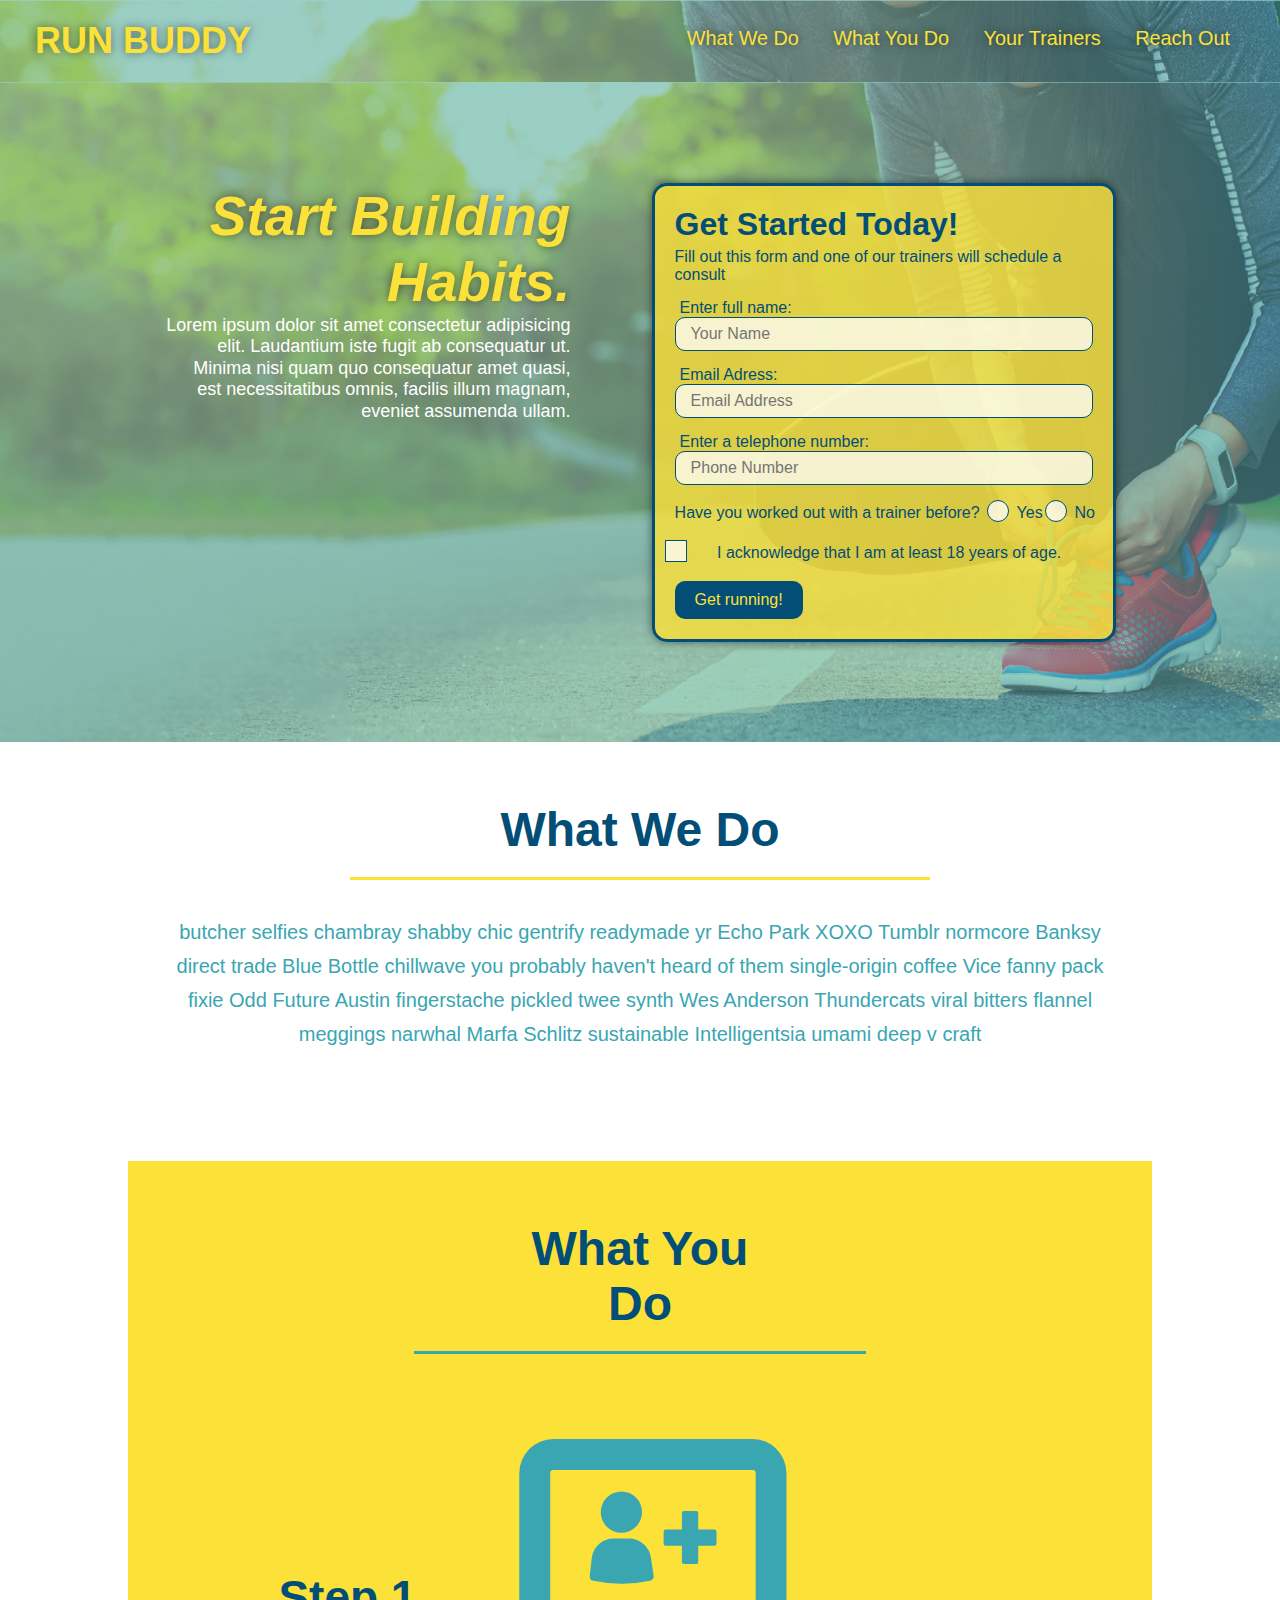
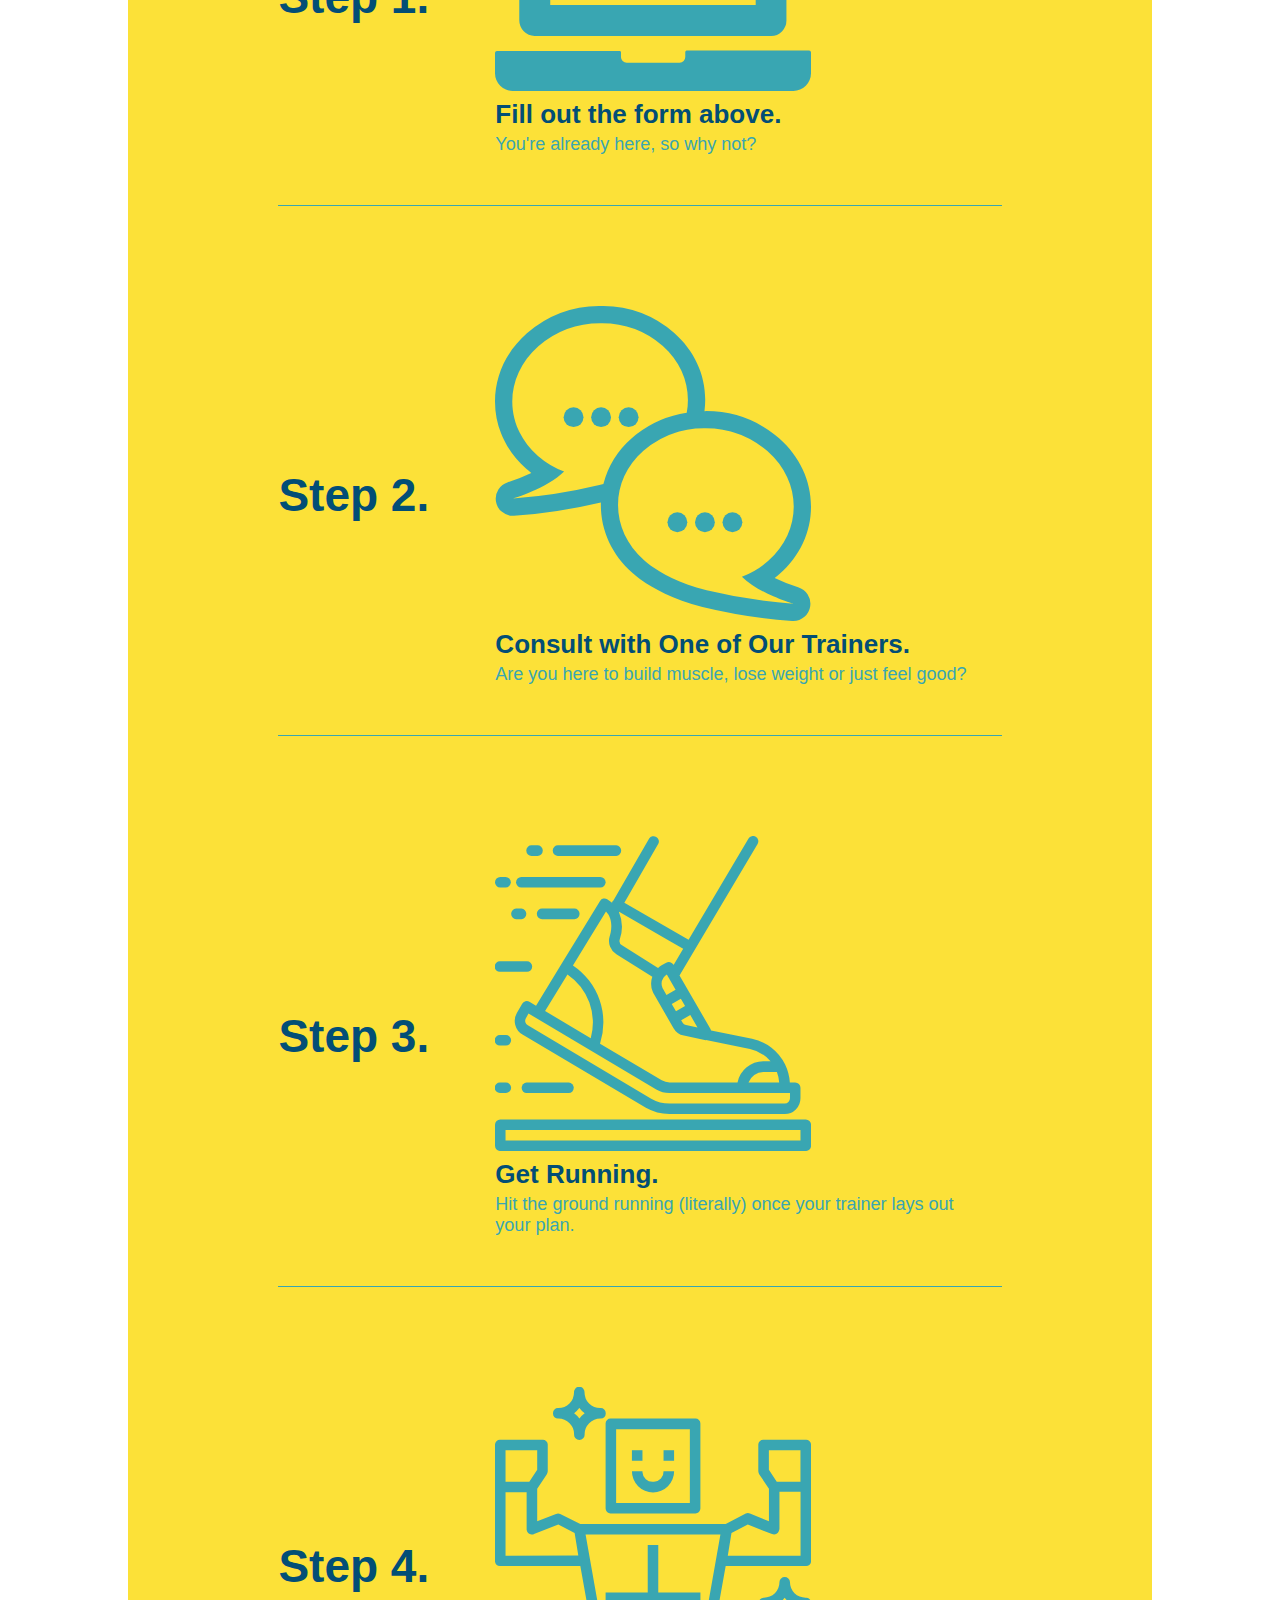
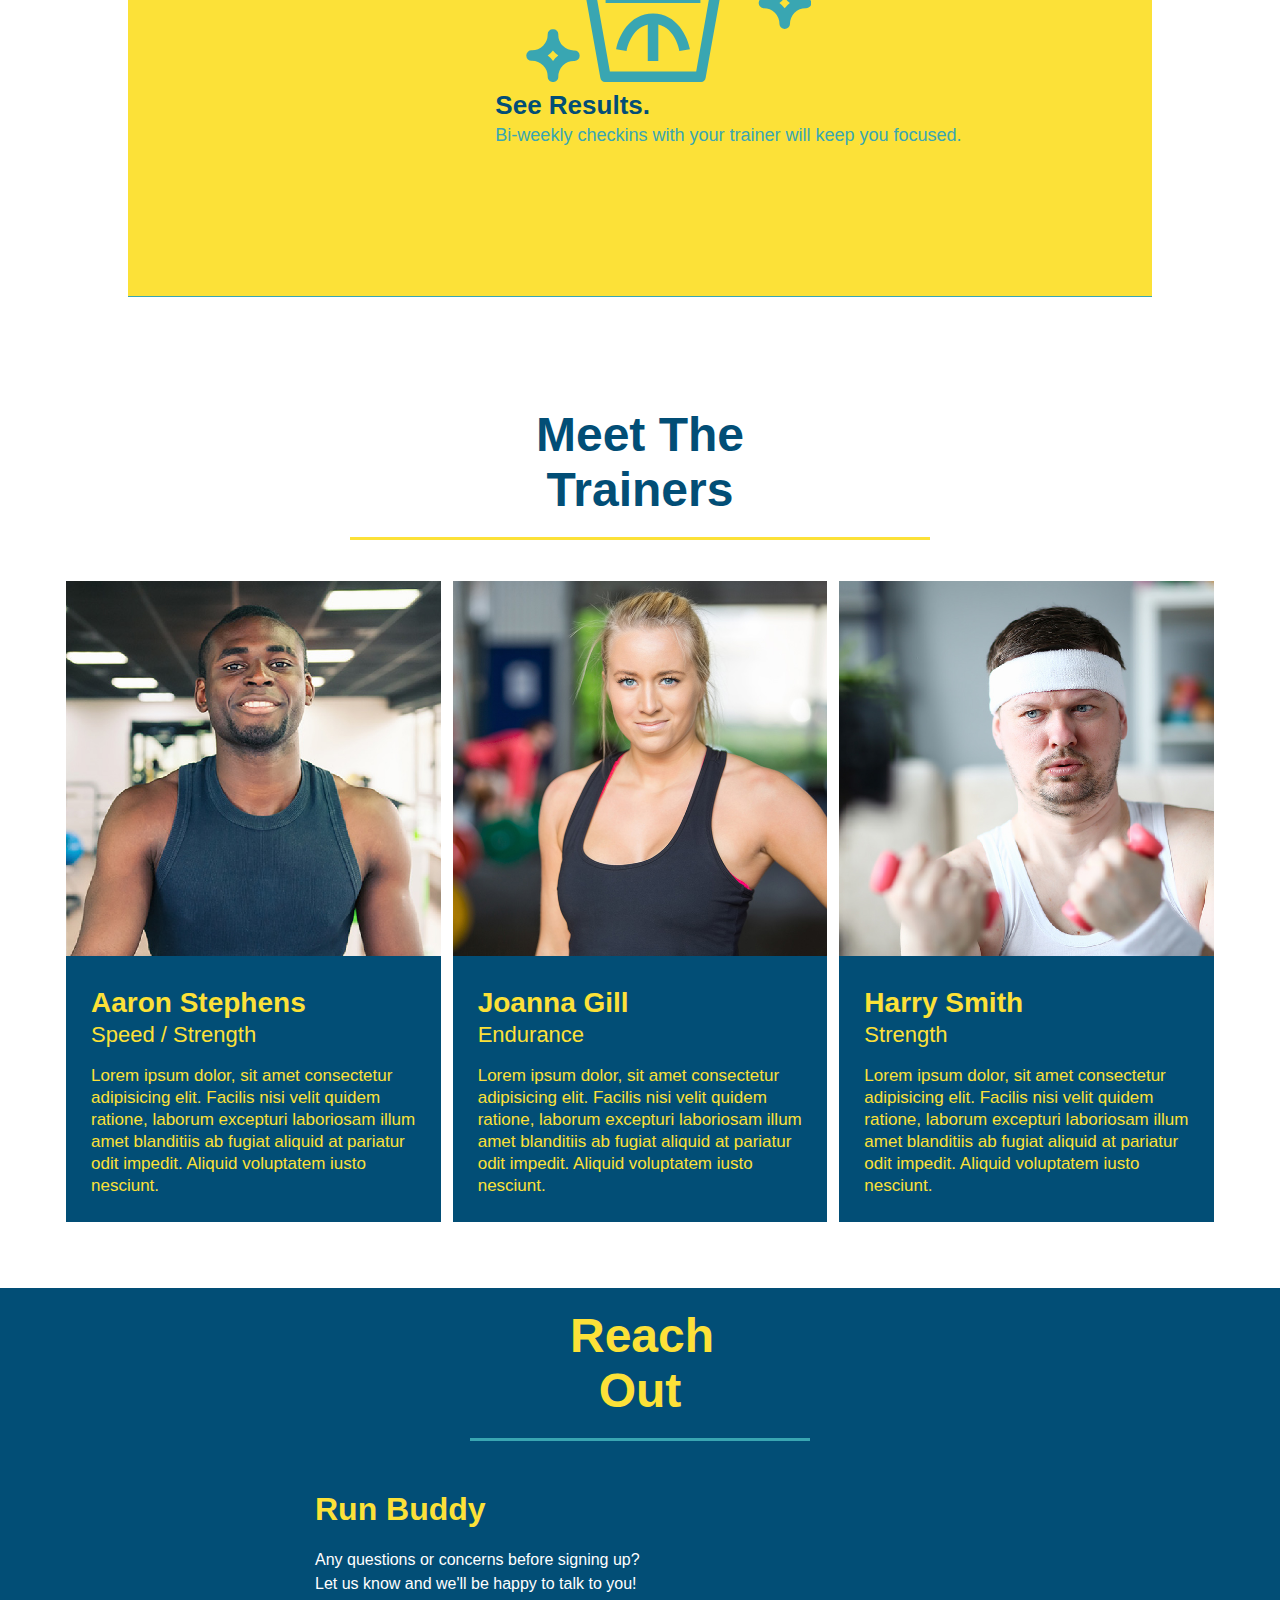
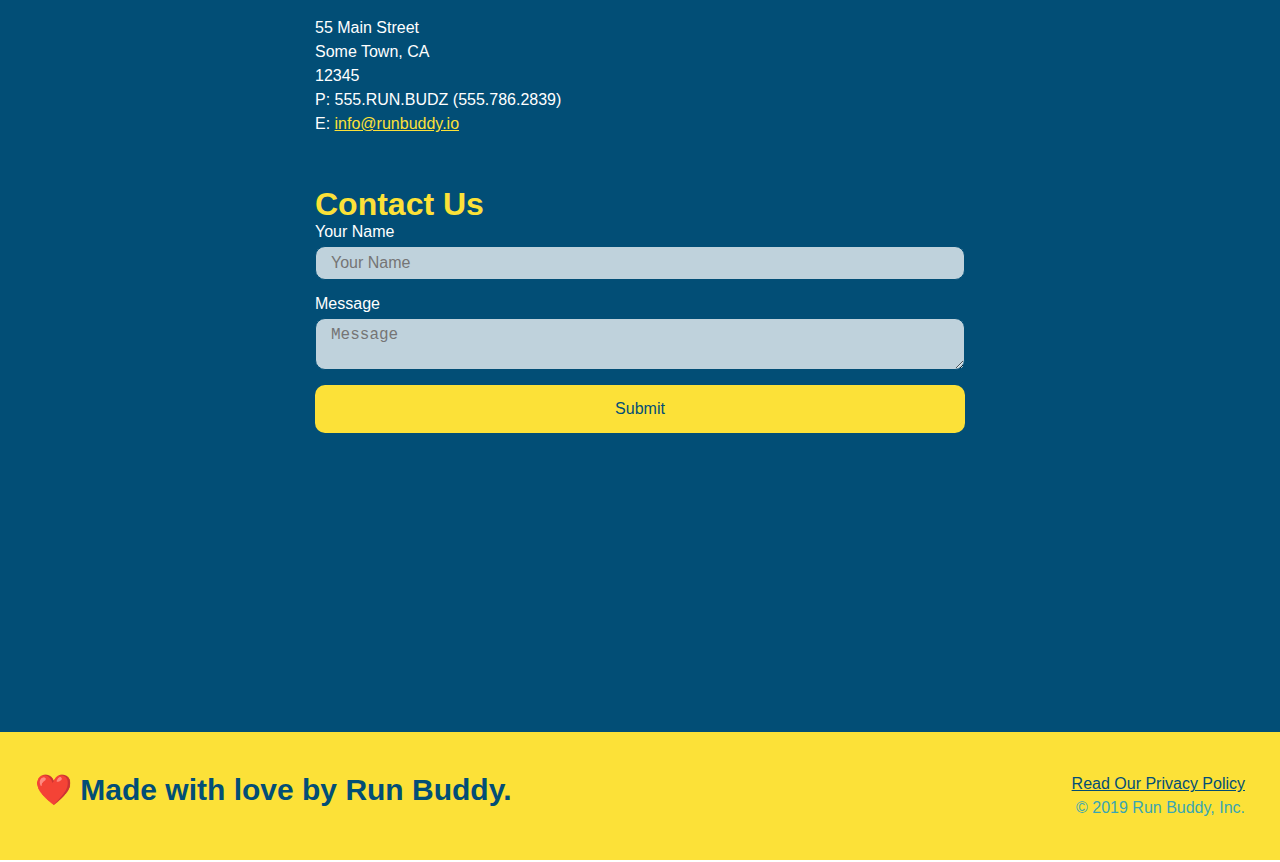
<file: index.html>
<!DOCTYPE html>
<html lang="en">

<head>
    <meta name="viewport" content="width=device-width, initial-scale-1.0">
    <meta charset="UTF-8" />
    <title>Run Buddy</title>
    <link rel="stylesheet" href="assets\styles.css">
</head>
<!-- navigation -->

<body>
    <header>
        <h1>RUN BUDDY</h1>
        <nav>
            <!-- Unordered list element -->
            <ul>
                <!-- List item element-->
                <li>
                    <!-- Anchor Element -->
                    <a href="#what-we-do">What We Do</a>
                </li>
                <li>
                    <a href="#what-you-do">What You Do</a>
                </li>
                <li>
                    <a href="#your-trainers">Your Trainers</a>
                </li>
                <li>
                    <a href="#reach-out">Reach Out</a>
                </li>
            </ul>
        </nav>
    </header>
    <!-- hero/jumbotron -->

    <section class="hero">
        <div class="hero-cta">
            <h2>
                Start Building Habits.
            </h2>
            <p>
                Lorem ipsum dolor sit amet consectetur adipisicing elit. Laudantium iste fugit ab consequatur ut. Minima nisi quam quo consequatur amet quasi, est necessitatibus omnis, facilis illum magnam, eveniet assumenda ullam.
            </p>
        </div>
        <div class="hero-form">
            <h3>Get Started Today!</h3>
            <p>Fill out this form and one of our trainers will schedule a consult</p>
            <!-- Add form element -->
            <form>
                <label for="name">Enter full name:</label>
                <input type="text" placeholder="Your Name" name="name" id="name" class="form-input" />
                <label for="email">Email Adress:</label>
                <input type="email" placeholder="Email Address" name="email address" id="email" class="form-input" />
                <label for="phone">Enter a telephone number:</label>
                <input type="tel" placeholder="Phone Number" name="phone" id="phone" class="form-input" />
                <p>
                    Have you worked out with a trainer before?
                    <span class="radio-wrapper">
                        <input type="radio" name="trainer-confirm" id="trainer-yes" />
                        <label for="trainer-yes">Yes</label>
                    </span>
                    <span class="radio-wrapper">
                        <input type="radio" name="trainer-confirm" id="trainer-no" />
                        <label for="trainer-no">No</label>
                    </span>
                </p>
                <p>
                    <span class="checkbox-wrapper">
    <input type="checkbox" name="age-confirm" id="checkbox" />
    <label for="checkbox">I acknowledge that I am at least 18 years of age.</label>
  </span>
                </p>
                <button type="submit">
                    Get running!
                </button>
            </form>
        </div>
    </section>
    <!-- end hero -->
    <!-- "what we do" section -->
    <section id="what-we-do" class="intro">
        <div class="flex-row">
            <h2 class="section-title primary-border">What We Do</h2>
        </div>
        <div class="flex-row">
            <p>
                butcher selfies chambray shabby chic gentrify readymade yr Echo Park XOXO Tumblr normcore Banksy direct trade Blue Bottle chillwave you probably haven't heard of them single-origin coffee Vice fanny pack fixie Odd Future Austin fingerstache pickled twee
                synth Wes Anderson Thundercats viral bitters flannel meggings narwhal Marfa Schlitz sustainable Intelligentsia umami deep v craft
            </p>
        </div>
    </section>
    <!--" what you do " section -->
    <section id="what-you-do" class="step">
        <div class="flex-row">
            <h2 class="section-title secondary-border">What You Do</h2>
        </div>
        <div class="step">
            <h3>Step 1.</h3>
            <div class="step-info">
                <div class="step-img">
                    <img src="step-1.svg " alt=" ">
                    <div class="step-text">
                        <span><h4>Fill out the form above.</h4>
                        <p>You're already here, so why not?</p></span>
                    </div>
                </div>
            </div>
        </div>
        <div class="step">
            <h3>Step 2.</h3>
            <div class="step-info">
                <div class="step-img">
                    <img src="step-2.svg " alt=" ">
                    <div class="step-text">
                        <h4>Consult with One of Our Trainers.</h4>
                        <p>Are you here to build muscle, lose weight or just feel good?</p>
                    </div>
                </div>
            </div>
        </div>
        <div class="step">
            <h3>Step 3.</h3>
            <div class="step-info">
                <div class="step-img">
                    <img src="step-3.svg " alt=" ">
                    <div class="step-text">
                        <h4>Get Running.</h4>
                        <p>Hit the ground running (literally) once your trainer lays out your plan.</p>
                    </div>
                </div>
            </div>
        </div>
        <div class="step">
            <h3>Step 4.</h3>
            <div class="step-info">
                <div class="step-img">
                    <img src="step-4.svg " alt=" ">
                    <div class="step-text">
                        <h4>See Results.</h4>
                        <p>Bi-weekly checkins with your trainer will keep you focused.</p>
                    </div>
                </div>
            </div>
        </div>
    </section>
    <!--"meet the trainers " section -->
    <section id="your-trainers">
        <div class="flex-row">
            <h2 class="section-title primary-border">Meet The Trainers</h2>
        </div>
        <div class="trainers">
            <article class="trainer">
                <img src="assets\trainer-1.jpg" alt="Arron Stephens in his workout clothes, ready to pump iron" />
                <div class="trainer-bio">
                    <h3 class="trainer-name">Aaron Stephens</h3>
                    <h4 class="trainer-role">Speed / Strength</h4>
                    <p>
                        Lorem ipsum dolor, sit amet consectetur adipisicing elit. Facilis nisi velit quidem ratione, laborum excepturi laboriosam illum amet blanditiis ab fugiat aliquid at pariatur odit impedit. Aliquid voluptatem iusto nesciunt.
                    </p>
                </div>
            </article>
            <article class="trainer">
                <img src=" assets\trainer-2.jpg " alt="Joanna Gill cooling off after a workout " />
                <div class="trainer-bio ">
                    <h3 class="trainer-name ">Joanna Gill</h3>
                    <h4 class="trainer-role ">Endurance</h4>
                    <p>
                        Lorem ipsum dolor, sit amet consectetur adipisicing elit. Facilis nisi velit quidem ratione, laborum excepturi laboriosam illum amet blanditiis ab fugiat aliquid at pariatur odit impedit. Aliquid voluptatem iusto nesciunt.
                    </p>
                </div>
            </article>
            <article class="trainer ">
                <img src="./assets\trainer-3.jpg " alt="Harry Smith wearing a headband and lifting comically small pink weightsn " />
                <div class="trainer-bio">
                    <h3 class="trainer-name ">Harry Smith</h3>
                    <h4 class="trainer-role ">Strength</h4>
                    <p>
                        Lorem ipsum dolor, sit amet consectetur adipisicing elit. Facilis nisi velit quidem ratione, laborum excepturi laboriosam illum amet blanditiis ab fugiat aliquid at pariatur odit impedit. Aliquid voluptatem iusto nesciunt.
                    </p>
                </div>
            </article>
        </div>
    </section>
    <!--"reach out " section-->
    <section id="reach-out " class="contact ">
        <h2 class="section-title secondary-border ">Reach Out</h2>
        <div class="contact-info ">
            <div>
                <h3>Run Buddy</h3>
                <p>
                    Any questions or concerns before signing up?
                    <br /> Let us know and we'll be happy to talk to you!
                </p>
                <address>
                55 Main Street <br />
                Some Town, CA <br />
                12345<br />
                P: 555.RUN.BUDZ (555.786.2839)<br/>
                E: <a href="mailto:info@runbuddy.io ">info@runbuddy.io</a>
            </address>
            </div>
            <div class="contact-form ">
                <h3>Contact Us</h3>
                <form>
                    <label for="contact-name ">Your Name</label>
                    <input type="text " id="contact-name " placeholder="Your Name " />

                    <label for="contact-message ">Message</label>
                    <textarea id="contact-message " placeholder="Message "></textarea>
                    <button type="submit ">Submit</button>
                </form>
            </div>
            <div>
                <iframe src="https://www.google.com/maps/embed?pb=!1m18!1m12!1m3!1d3227.078390955816!2d-86.54764058473194!3d36.01837908011708!2m3!1f0!2f0!3f0!3m2!1i1024!2i768!4f13.1!3m3!1m2!1s0x88640d735155ed9d%3A0x303fbb6ce9186b48!2s609%20Eagle%20Ct%2C%20La%20Vergne%2C%20TN%2037086!5e0!3m2!1sen!2sus!4v1643868342522!5m2!1sen!2sus "
                    style="border:0; " allowfullscreen=" " loading="lazy "></iframe>
            </div>
        </div>
    </section>
</body>

<footer>
    <h2>❤️ Made with love by Run Buddy.</h2>
    <div>
        <a href="privacy-policy.html ">Read Our Privacy Policy</a><br /> &copy; 2019 Run Buddy, Inc.
    </div>
</footer>

</html>
</file>
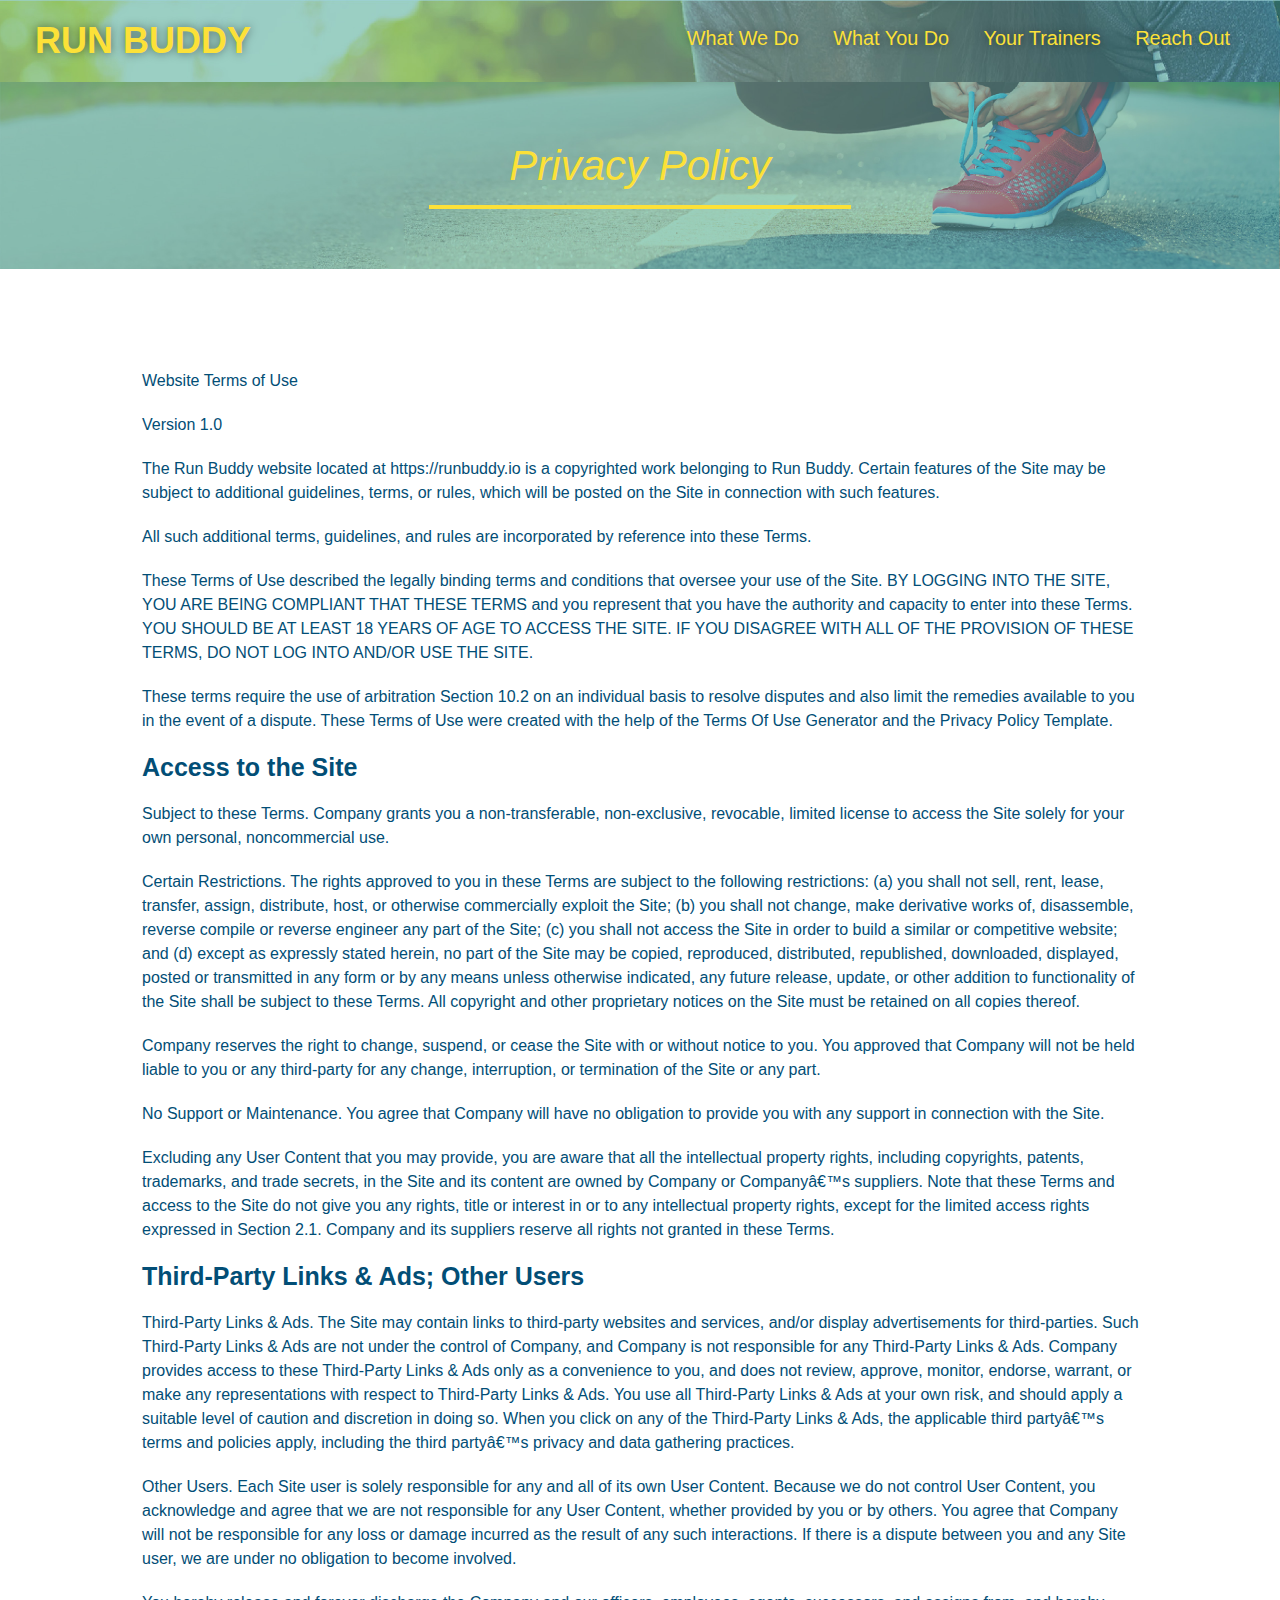
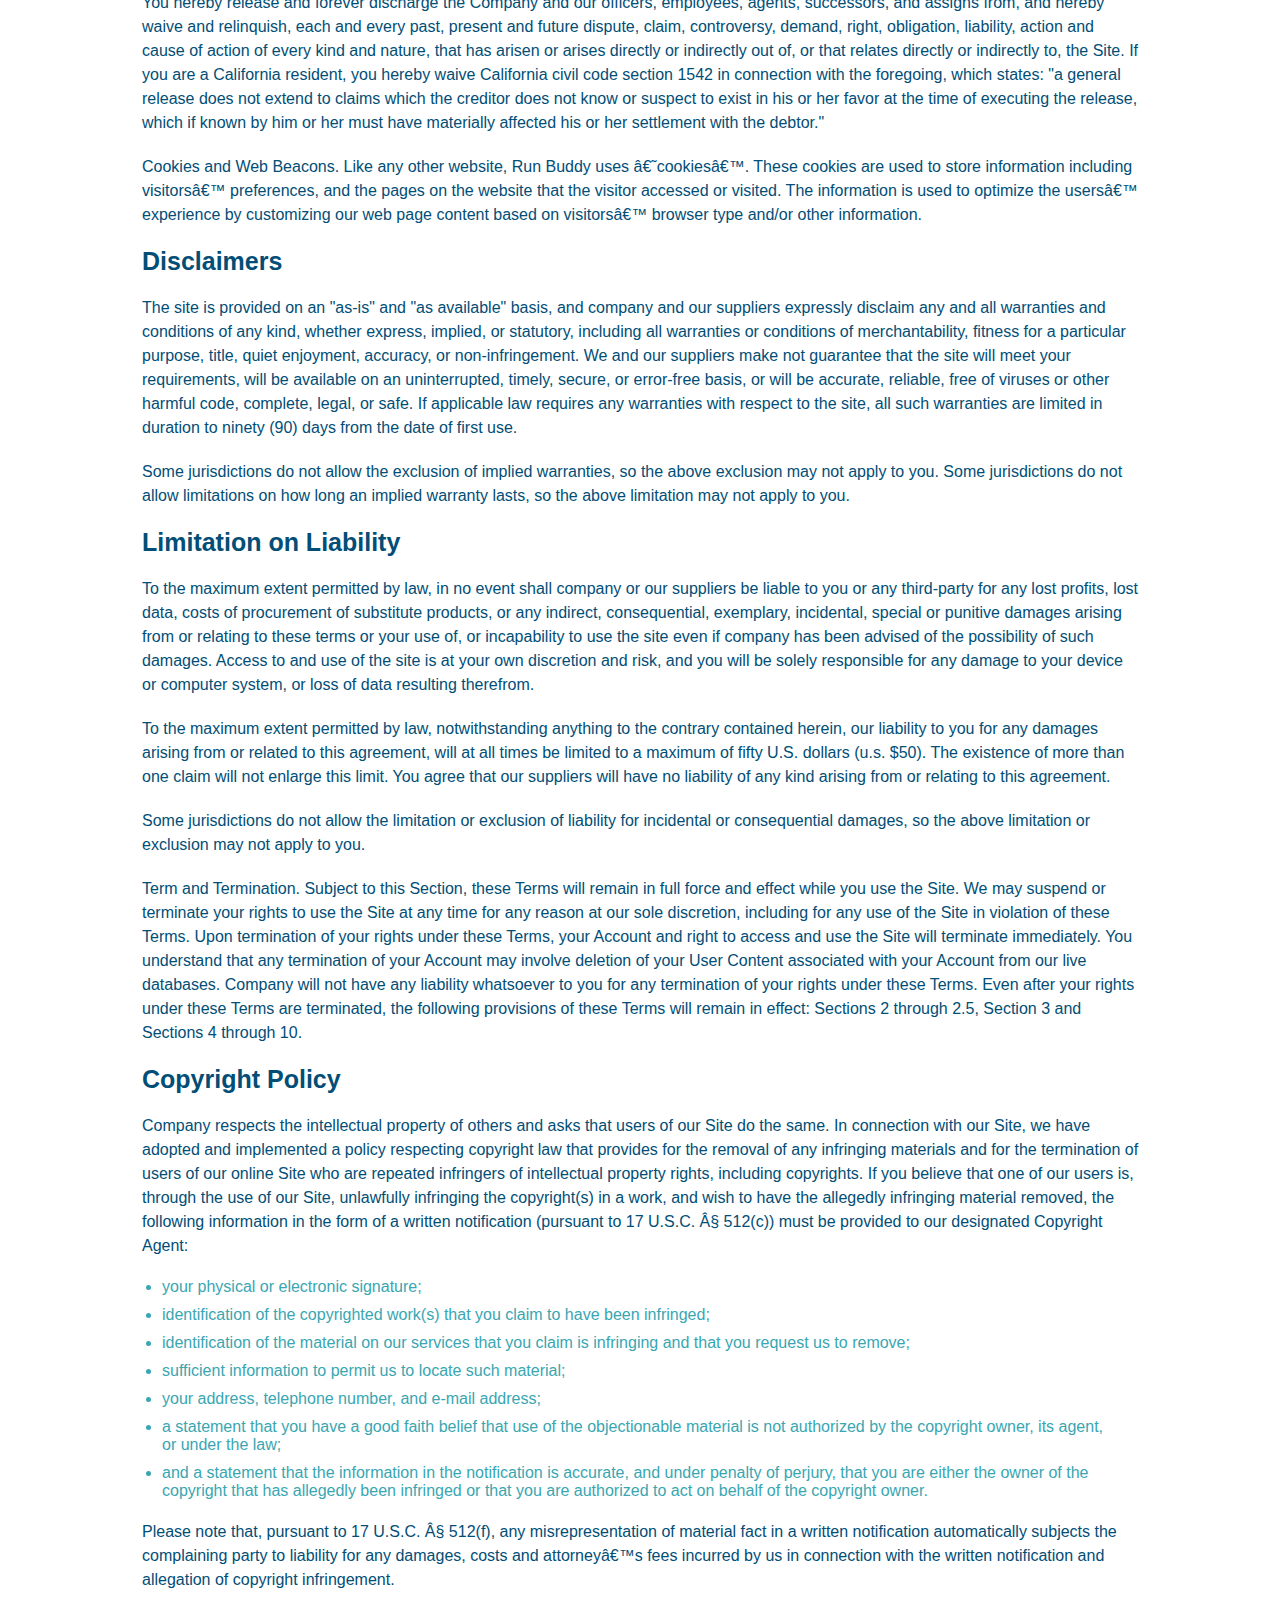
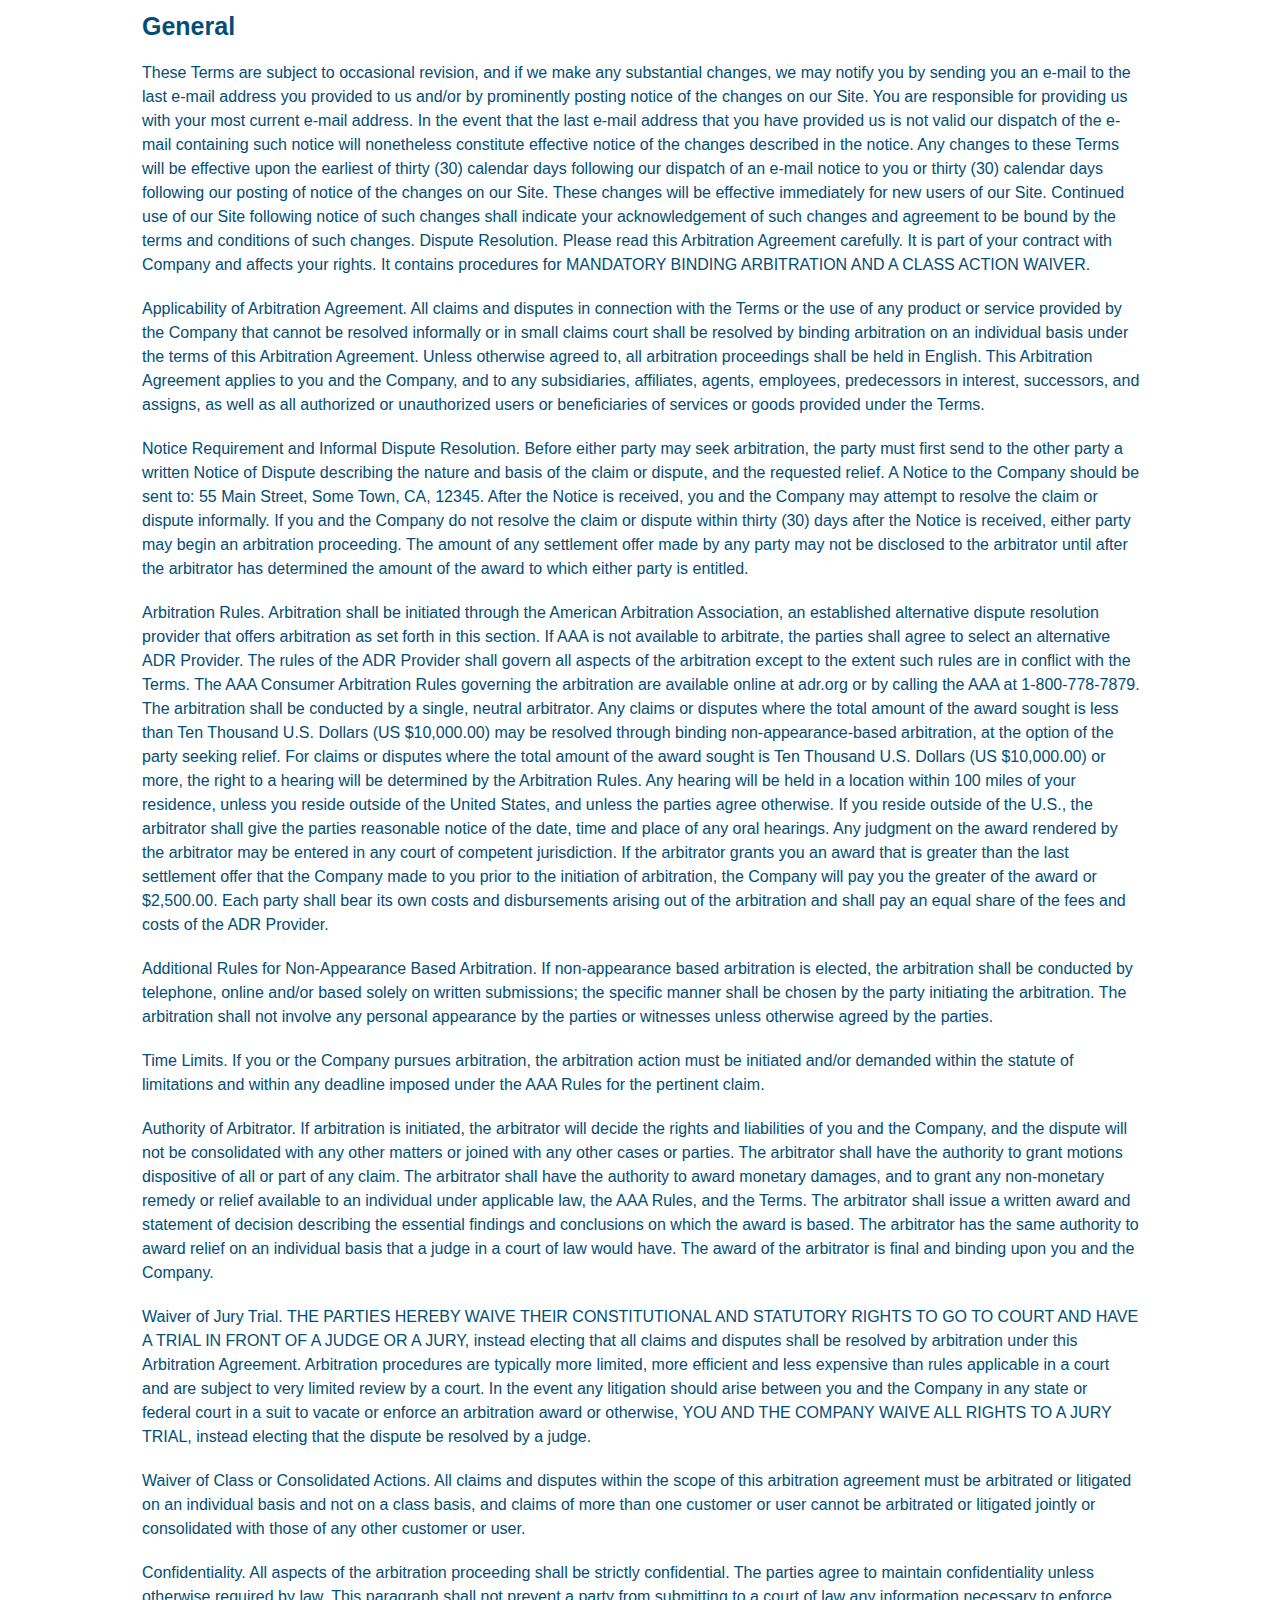
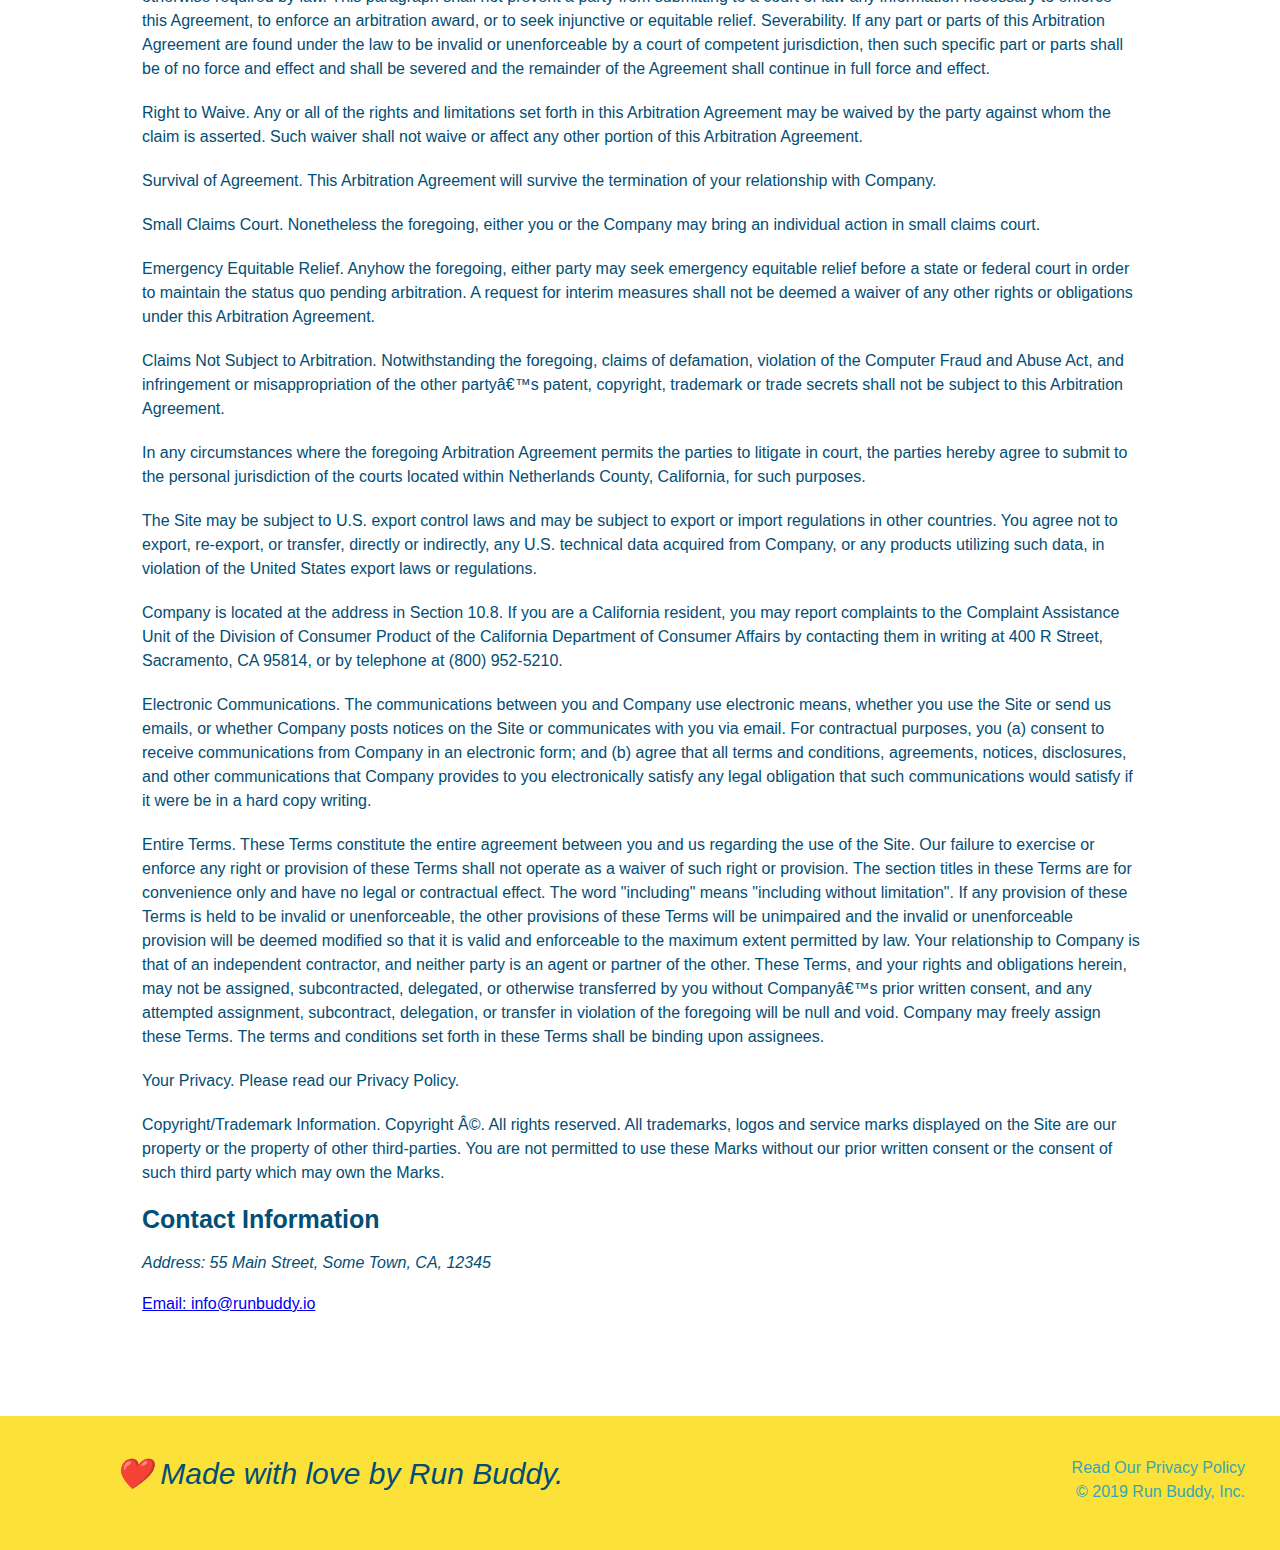
<file: privacy-policy.html>
<!DOCTYPE html>
<html lang="en">

<head>
    <meta charset="UTF-8" />
    <meta name="viewport" content="width=device-width, initial-scale-1.0">
    <title>Privacy Policy - Run Buddy</title>
    <link rel="stylesheet" href="assets\styles.css">
    <link rel="stylesheet" href="assets\secondary-styles.css">
</head>

<body>
    <header>
        <h1>RUN BUDDY</h1>
        <nav>
            <!-- Unordered list element -->
            <ul>
                <!-- List item element-->
                <li>
                    <!-- Anchor Element -->
                    <a href="index.html#what-we-do">What We Do</a>
                </li>
                <li>
                    <a href="index.html#what-you-do">What You Do</a>
                </li>
                <li>
                    <a href="index.html#your-trainers">Your Trainers</a>
                </li>
                <li>
                    <a href="index.html#reach-out">Reach Out</a>
                </li>
            </ul>
        </nav>
    </header>
    <!-- Hero Section -->
    <section class="hero hero-secondary">
        <h2 class="page-title">
            Privacy Policy
        </h2>
    </section>
    <article class="secondary-content">
        <p>Website Terms of Use
        </p>
        <p>Version 1.0</p>
        <p>
            The Run Buddy website located at https://runbuddy.io is a copyrighted work belonging to Run Buddy. Certain features of the Site may be subject to additional guidelines, terms, or rules, which will be posted on the Site in connection with such features.</p>
        <p>
            All such additional terms, guidelines, and rules are incorporated by reference into these Terms.
        </p>
        <p>
            These Terms of Use described the legally binding terms and conditions that oversee your use of the Site. BY LOGGING INTO THE SITE, YOU ARE BEING COMPLIANT THAT THESE TERMS and you represent that you have the authority and capacity to enter into these
            Terms. YOU SHOULD BE AT LEAST 18 YEARS OF AGE TO ACCESS THE SITE. IF YOU DISAGREE WITH ALL OF THE PROVISION OF THESE TERMS, DO NOT LOG INTO AND/OR USE THE SITE.
        </p>
        <p>
            These terms require the use of arbitration Section 10.2 on an individual basis to resolve disputes and also limit the remedies available to you in the event of a dispute. These Terms of Use were created with the help of the Terms Of Use Generator and
            the Privacy Policy Template.
        </p>
        <h3>
            Access to the Site
        </h3>
        <p>
            Subject to these Terms. Company grants you a non-transferable, non-exclusive, revocable, limited license to access the Site solely for your own personal, noncommercial use.
        </p>
        <p>
            Certain Restrictions. The rights approved to you in these Terms are subject to the following restrictions: (a) you shall not sell, rent, lease, transfer, assign, distribute, host, or otherwise commercially exploit the Site; (b) you shall not change, make
            derivative works of, disassemble, reverse compile or reverse engineer any part of the Site; (c) you shall not access the Site in order to build a similar or competitive website; and (d) except as expressly stated herein, no part of the Site
            may be copied, reproduced, distributed, republished, downloaded, displayed, posted or transmitted in any form or by any means unless otherwise indicated, any future release, update, or other addition to functionality of the Site shall be subject
            to these Terms. All copyright and other proprietary notices on the Site must be retained on all copies thereof.
        </p>
        <p>
            Company reserves the right to change, suspend, or cease the Site with or without notice to you. You approved that Company will not be held liable to you or any third-party for any change, interruption, or termination of the Site or any part.
        </p>
        <p>
            No Support or Maintenance. You agree that Company will have no obligation to provide you with any support in connection with the Site.
        </p>
        <p>
            Excluding any User Content that you may provide, you are aware that all the intellectual property rights, including copyrights, patents, trademarks, and trade secrets, in the Site and its content are owned by Company or Companyâ€™s suppliers. Note that
            these Terms and access to the Site do not give you any rights, title or interest in or to any intellectual property rights, except for the limited access rights expressed in Section 2.1. Company and its suppliers reserve all rights not granted
            in these Terms.
        </p>
        <h3>
            Third-Party Links & Ads; Other Users
        </h3>
        <p>
            Third-Party Links & Ads. The Site may contain links to third-party websites and services, and/or display advertisements for third-parties. Such Third-Party Links & Ads are not under the control of Company, and Company is not responsible for any Third-Party
            Links & Ads. Company provides access to these Third-Party Links & Ads only as a convenience to you, and does not review, approve, monitor, endorse, warrant, or make any representations with respect to Third-Party Links & Ads. You use all Third-Party
            Links & Ads at your own risk, and should apply a suitable level of caution and discretion in doing so. When you click on any of the Third-Party Links & Ads, the applicable third partyâ€™s terms and policies apply, including the third partyâ€™s
            privacy and data gathering practices.
        </p>
        <p>Other Users. Each Site user is solely responsible for any and all of its own User Content. Because we do not control User Content, you acknowledge and agree that we are not responsible for any User Content, whether provided by you or by others.
            You agree that Company will not be responsible for any loss or damage incurred as the result of any such interactions. If there is a dispute between you and any Site user, we are under no obligation to become involved.
        </p>
        <p>
            You hereby release and forever discharge the Company and our officers, employees, agents, successors, and assigns from, and hereby waive and relinquish, each and every past, present and future dispute, claim, controversy, demand, right, obligation, liability,
            action and cause of action of every kind and nature, that has arisen or arises directly or indirectly out of, or that relates directly or indirectly to, the Site. If you are a California resident, you hereby waive California civil code section
            1542 in connection with the foregoing, which states: "a general release does not extend to claims which the creditor does not know or suspect to exist in his or her favor at the time of executing the release, which if known by him or her must
            have materially affected his or her settlement with the debtor."
        </p>
        <p>Cookies and Web Beacons. Like any other website, Run Buddy uses â€˜cookiesâ€™. These cookies are used to store information including visitorsâ€™ preferences, and the pages on the website that the visitor accessed or visited. The information is
            used to optimize the usersâ€™ experience by customizing our web page content based on visitorsâ€™ browser type and/or other information.
        </p>
        <h3>
            Disclaimers
        </h3>
        <p>
            The site is provided on an "as-is" and "as available" basis, and company and our suppliers expressly disclaim any and all warranties and conditions of any kind, whether express, implied, or statutory, including all warranties or conditions of merchantability,
            fitness for a particular purpose, title, quiet enjoyment, accuracy, or non-infringement. We and our suppliers make not guarantee that the site will meet your requirements, will be available on an uninterrupted, timely, secure, or error-free
            basis, or will be accurate, reliable, free of viruses or other harmful code, complete, legal, or safe. If applicable law requires any warranties with respect to the site, all such warranties are limited in duration to ninety (90) days from
            the date of first use.
        </p>
        <p>
            Some jurisdictions do not allow the exclusion of implied warranties, so the above exclusion may not apply to you. Some jurisdictions do not allow limitations on how long an implied warranty lasts, so the above limitation may not apply to you.
        </p>
        <h3>
            Limitation on Liability
        </h3>
        <p>
            To the maximum extent permitted by law, in no event shall company or our suppliers be liable to you or any third-party for any lost profits, lost data, costs of procurement of substitute products, or any indirect, consequential, exemplary, incidental,
            special or punitive damages arising from or relating to these terms or your use of, or incapability to use the site even if company has been advised of the possibility of such damages. Access to and use of the site is at your own discretion
            and risk, and you will be solely responsible for any damage to your device or computer system, or loss of data resulting therefrom.
        </p>
        <p>
            To the maximum extent permitted by law, notwithstanding anything to the contrary contained herein, our liability to you for any damages arising from or related to this agreement, will at all times be limited to a maximum of fifty U.S. dollars (u.s. $50).
            The existence of more than one claim will not enlarge this limit. You agree that our suppliers will have no liability of any kind arising from or relating to this agreement.
        </p>
        <p>
            Some jurisdictions do not allow the limitation or exclusion of liability for incidental or consequential damages, so the above limitation or exclusion may not apply to you.
        </p>
        <p>
            Term and Termination. Subject to this Section, these Terms will remain in full force and effect while you use the Site. We may suspend or terminate your rights to use the Site at any time for any reason at our sole discretion, including for any use of
            the Site in violation of these Terms. Upon termination of your rights under these Terms, your Account and right to access and use the Site will terminate immediately. You understand that any termination of your Account may involve deletion
            of your User Content associated with your Account from our live databases. Company will not have any liability whatsoever to you for any termination of your rights under these Terms. Even after your rights under these Terms are terminated,
            the following provisions of these Terms will remain in effect: Sections 2 through 2.5, Section 3 and Sections 4 through 10.
        </p>
        <h3>
            Copyright Policy
        </h3>
        <p>
            Company respects the intellectual property of others and asks that users of our Site do the same. In connection with our Site, we have adopted and implemented a policy respecting copyright law that provides for the removal of any infringing materials
            and for the termination of users of our online Site who are repeated infringers of intellectual property rights, including copyrights. If you believe that one of our users is, through the use of our Site, unlawfully infringing the copyright(s)
            in a work, and wish to have the allegedly infringing material removed, the following information in the form of a written notification (pursuant to 17 U.S.C. Â§ 512(c)) must be provided to our designated Copyright Agent:
        </p>
        <ul>
            <li> your physical or electronic signature;</li>
            <li> identification of the copyrighted work(s) that you claim to have been infringed;</li>
            <li> identification of the material on our services that you claim is infringing and that you request us to remove;</li>
            <li> sufficient information to permit us to locate such material;</li>
            <li>your address, telephone number, and e-mail address;</li>
            <li>a statement that you have a good faith belief that use of the objectionable material is not authorized by the copyright owner, its agent, or under the law;</li>
            <li>and a statement that the information in the notification is accurate, and under penalty of perjury, that you are either the owner of the copyright that has allegedly been infringed or that you are authorized to act on behalf of the copyright
                owner. </li>
        </ul>
        <p>
            Please note that, pursuant to 17 U.S.C. Â§ 512(f), any misrepresentation of material fact in a written notification automatically subjects the complaining party to liability for any damages, costs and attorneyâ€™s fees incurred by us in connection with
            the written notification and allegation of copyright infringement.
        </p>
        <h3>
            General
        </h3>
        <p>
            These Terms are subject to occasional revision, and if we make any substantial changes, we may notify you by sending you an e-mail to the last e-mail address you provided to us and/or by prominently posting notice of the changes on our Site. You are responsible
            for providing us with your most current e-mail address. In the event that the last e-mail address that you have provided us is not valid our dispatch of the e-mail containing such notice will nonetheless constitute effective notice of the
            changes described in the notice. Any changes to these Terms will be effective upon the earliest of thirty (30) calendar days following our dispatch of an e-mail notice to you or thirty (30) calendar days following our posting of notice of
            the changes on our Site. These changes will be effective immediately for new users of our Site. Continued use of our Site following notice of such changes shall indicate your acknowledgement of such changes and agreement to be bound by the
            terms and conditions of such changes. Dispute Resolution. Please read this Arbitration Agreement carefully. It is part of your contract with Company and affects your rights. It contains procedures for MANDATORY BINDING ARBITRATION AND A CLASS
            ACTION WAIVER.
        </p>
        <p>
            Applicability of Arbitration Agreement. All claims and disputes in connection with the Terms or the use of any product or service provided by the Company that cannot be resolved informally or in small claims court shall be resolved by binding arbitration
            on an individual basis under the terms of this Arbitration Agreement. Unless otherwise agreed to, all arbitration proceedings shall be held in English. This Arbitration Agreement applies to you and the Company, and to any subsidiaries, affiliates,
            agents, employees, predecessors in interest, successors, and assigns, as well as all authorized or unauthorized users or beneficiaries of services or goods provided under the Terms.
        </p>
        <p>
            Notice Requirement and Informal Dispute Resolution. Before either party may seek arbitration, the party must first send to the other party a written Notice of Dispute describing the nature and basis of the claim or dispute, and the requested relief. A
            Notice to the Company should be sent to: 55 Main Street, Some Town, CA, 12345. After the Notice is received, you and the Company may attempt to resolve the claim or dispute informally. If you and the Company do not resolve the claim or dispute
            within thirty (30) days after the Notice is received, either party may begin an arbitration proceeding. The amount of any settlement offer made by any party may not be disclosed to the arbitrator until after the arbitrator has determined the
            amount of the award to which either party is entitled.
        </p>
        <p>
            Arbitration Rules. Arbitration shall be initiated through the American Arbitration Association, an established alternative dispute resolution provider that offers arbitration as set forth in this section. If AAA is not available to arbitrate, the parties
            shall agree to select an alternative ADR Provider. The rules of the ADR Provider shall govern all aspects of the arbitration except to the extent such rules are in conflict with the Terms. The AAA Consumer Arbitration Rules governing the arbitration
            are available online at adr.org or by calling the AAA at 1-800-778-7879. The arbitration shall be conducted by a single, neutral arbitrator. Any claims or disputes where the total amount of the award sought is less than Ten Thousand U.S. Dollars
            (US $10,000.00) may be resolved through binding non-appearance-based arbitration, at the option of the party seeking relief. For claims or disputes where the total amount of the award sought is Ten Thousand U.S. Dollars (US $10,000.00) or
            more, the right to a hearing will be determined by the Arbitration Rules. Any hearing will be held in a location within 100 miles of your residence, unless you reside outside of the United States, and unless the parties agree otherwise. If
            you reside outside of the U.S., the arbitrator shall give the parties reasonable notice of the date, time and place of any oral hearings. Any judgment on the award rendered by the arbitrator may be entered in any court of competent jurisdiction.
            If the arbitrator grants you an award that is greater than the last settlement offer that the Company made to you prior to the initiation of arbitration, the Company will pay you the greater of the award or $2,500.00. Each party shall bear
            its own costs and disbursements arising out of the arbitration and shall pay an equal share of the fees and costs of the ADR Provider.
        </p>
        <p>
            Additional Rules for Non-Appearance Based Arbitration. If non-appearance based arbitration is elected, the arbitration shall be conducted by telephone, online and/or based solely on written submissions; the specific manner shall be chosen by the party
            initiating the arbitration. The arbitration shall not involve any personal appearance by the parties or witnesses unless otherwise agreed by the parties.
        </p>
        <p>
            Time Limits. If you or the Company pursues arbitration, the arbitration action must be initiated and/or demanded within the statute of limitations and within any deadline imposed under the AAA Rules for the pertinent claim.
        </p>
        <p>
            Authority of Arbitrator. If arbitration is initiated, the arbitrator will decide the rights and liabilities of you and the Company, and the dispute will not be consolidated with any other matters or joined with any other cases or parties. The arbitrator
            shall have the authority to grant motions dispositive of all or part of any claim. The arbitrator shall have the authority to award monetary damages, and to grant any non-monetary remedy or relief available to an individual under applicable
            law, the AAA Rules, and the Terms. The arbitrator shall issue a written award and statement of decision describing the essential findings and conclusions on which the award is based. The arbitrator has the same authority to award relief on
            an individual basis that a judge in a court of law would have. The award of the arbitrator is final and binding upon you and the Company.
        </p>
        <p>
            Waiver of Jury Trial. THE PARTIES HEREBY WAIVE THEIR CONSTITUTIONAL AND STATUTORY RIGHTS TO GO TO COURT AND HAVE A TRIAL IN FRONT OF A JUDGE OR A JURY, instead electing that all claims and disputes shall be resolved by arbitration under this Arbitration
            Agreement. Arbitration procedures are typically more limited, more efficient and less expensive than rules applicable in a court and are subject to very limited review by a court. In the event any litigation should arise between you and the
            Company in any state or federal court in a suit to vacate or enforce an arbitration award or otherwise, YOU AND THE COMPANY WAIVE ALL RIGHTS TO A JURY TRIAL, instead electing that the dispute be resolved by a judge.
        </p>
        <p>
            Waiver of Class or Consolidated Actions. All claims and disputes within the scope of this arbitration agreement must be arbitrated or litigated on an individual basis and not on a class basis, and claims of more than one customer or user cannot be arbitrated
            or litigated jointly or consolidated with those of any other customer or user.
        </p>
        <p>
            Confidentiality. All aspects of the arbitration proceeding shall be strictly confidential. The parties agree to maintain confidentiality unless otherwise required by law. This paragraph shall not prevent a party from submitting to a court of law any information
            necessary to enforce this Agreement, to enforce an arbitration award, or to seek injunctive or equitable relief. Severability. If any part or parts of this Arbitration Agreement are found under the law to be invalid or unenforceable by a court
            of competent jurisdiction, then such specific part or parts shall be of no force and effect and shall be severed and the remainder of the Agreement shall continue in full force and effect.
        </p>
        <p>
            Right to Waive. Any or all of the rights and limitations set forth in this Arbitration Agreement may be waived by the party against whom the claim is asserted. Such waiver shall not waive or affect any other portion of this Arbitration Agreement.
        </p>
        <p>
            Survival of Agreement. This Arbitration Agreement will survive the termination of your relationship with Company.
        </p>
        <p>
            Small Claims Court. Nonetheless the foregoing, either you or the Company may bring an individual action in small claims court.
        </p>
        <p>
            Emergency Equitable Relief. Anyhow the foregoing, either party may seek emergency equitable relief before a state or federal court in order to maintain the status quo pending arbitration. A request for interim measures shall not be deemed a waiver of
            any other rights or obligations under this Arbitration Agreement.
        </p>
        <p>
            Claims Not Subject to Arbitration. Notwithstanding the foregoing, claims of defamation, violation of the Computer Fraud and Abuse Act, and infringement or misappropriation of the other partyâ€™s patent, copyright, trademark or trade secrets shall not
            be subject to this Arbitration Agreement.
        </p>
        <p>
            In any circumstances where the foregoing Arbitration Agreement permits the parties to litigate in court, the parties hereby agree to submit to the personal jurisdiction of the courts located within Netherlands County, California, for such purposes.
        </p>
        <p>
            The Site may be subject to U.S. export control laws and may be subject to export or import regulations in other countries. You agree not to export, re-export, or transfer, directly or indirectly, any U.S. technical data acquired from Company, or any products
            utilizing such data, in violation of the United States export laws or regulations.
        </p>
        <p>
            Company is located at the address in Section 10.8. If you are a California resident, you may report complaints to the Complaint Assistance Unit of the Division of Consumer Product of the California Department of Consumer Affairs by contacting them in
            writing at 400 R Street, Sacramento, CA 95814, or by telephone at (800) 952-5210.
        </p>
        <p>
            Electronic Communications. The communications between you and Company use electronic means, whether you use the Site or send us emails, or whether Company posts notices on the Site or communicates with you via email. For contractual purposes, you (a)
            consent to receive communications from Company in an electronic form; and (b) agree that all terms and conditions, agreements, notices, disclosures, and other communications that Company provides to you electronically satisfy any legal obligation
            that such communications would satisfy if it were be in a hard copy writing.
        </p>
        <p>
            Entire Terms. These Terms constitute the entire agreement between you and us regarding the use of the Site. Our failure to exercise or enforce any right or provision of these Terms shall not operate as a waiver of such right or provision. The section
            titles in these Terms are for convenience only and have no legal or contractual effect. The word "including" means "including without limitation". If any provision of these Terms is held to be invalid or unenforceable, the other provisions
            of these Terms will be unimpaired and the invalid or unenforceable provision will be deemed modified so that it is valid and enforceable to the maximum extent permitted by law. Your relationship to Company is that of an independent contractor,
            and neither party is an agent or partner of the other. These Terms, and your rights and obligations herein, may not be assigned, subcontracted, delegated, or otherwise transferred by you without Companyâ€™s prior written consent, and any attempted
            assignment, subcontract, delegation, or transfer in violation of the foregoing will be null and void. Company may freely assign these Terms. The terms and conditions set forth in these Terms shall be binding upon assignees.
        </p>
        <p>
            Your Privacy. Please read our Privacy Policy.
        </p>
        <p>
            Copyright/Trademark Information. Copyright Â©. All rights reserved. All trademarks, logos and service marks displayed on the Site are our property or the property of other third-parties. You are not permitted to use these Marks without our prior written
            consent or the consent of such third party which may own the Marks.
            <h3>Contact Information </h3>
        </p>
        <address>
            Address:
            55 Main Street, Some Town, CA, 12345 
        </address>
        <p>
            <a href="mailto:info@runbuddy.io">Email: info@runbuddy.io</a>
        </p>
    </article>
    </section>
</body>

<footer>
    <h2>❤️ Made with love by Run Buddy.</h2>
    <div>
        <a="privacy-policy.html">Read Our Privacy Policy</a><br /> &copy; 2019 Run Buddy, Inc.
    </div>
</footer>


</html>
</file>
